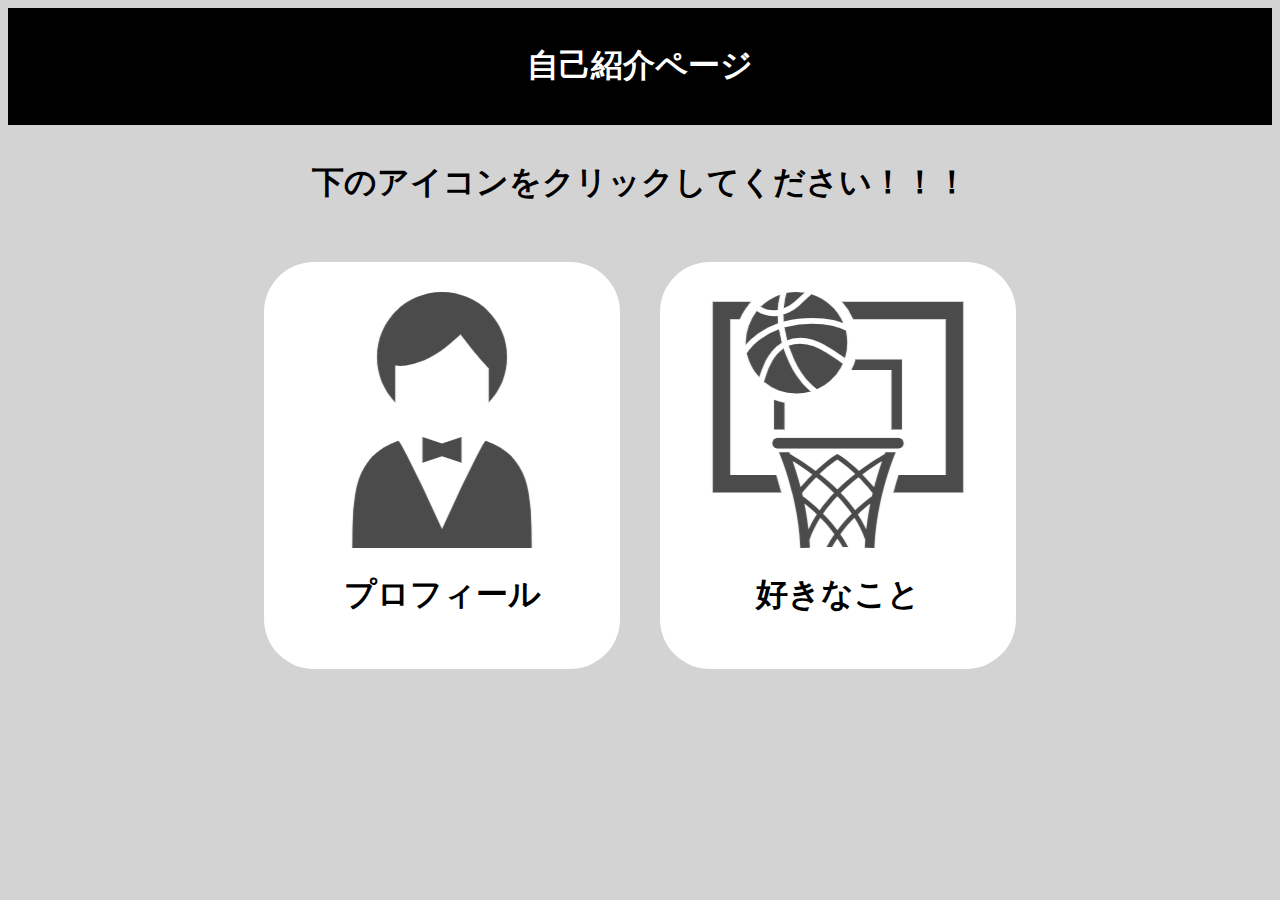
<file: index.html>
<!DOCTYPE html>
<html lang="ja">
    <head>
        <meta charset="UTF-8">
        <title>トップページ</title>
        <link rel="stylesheet" href="top.css">
    </head>
    <body style="background-color: lightgray;">
        <!-- 見出し -->
        <div class="midashi">
            <h1><strong>自己紹介ページ</strong></h1>
        </div>
        <!-- 本文 -->
        <div class="honbun">
            <h1>下のアイコンをクリックしてください！！！</h1>
        </div>
        <!-- リンク -->
        <div class="linkbox">
            <!-- プロフィールアイコン -->
            <div class="icon">
                <a href="profile.html"></a>
                <img src="images/profile.png">
                <h1 style="text-align: center;">プロフィール</h1>
            </div>
            <!-- 好きなことアイコン -->
            <div class="icon">
                <a href="hobby.html"></a>
                <img src="images/basketball.png">
                <h1 style="text-align: center;">好きなこと</h1>
            </div>
        </div>        
    </body>
</html>
</file>
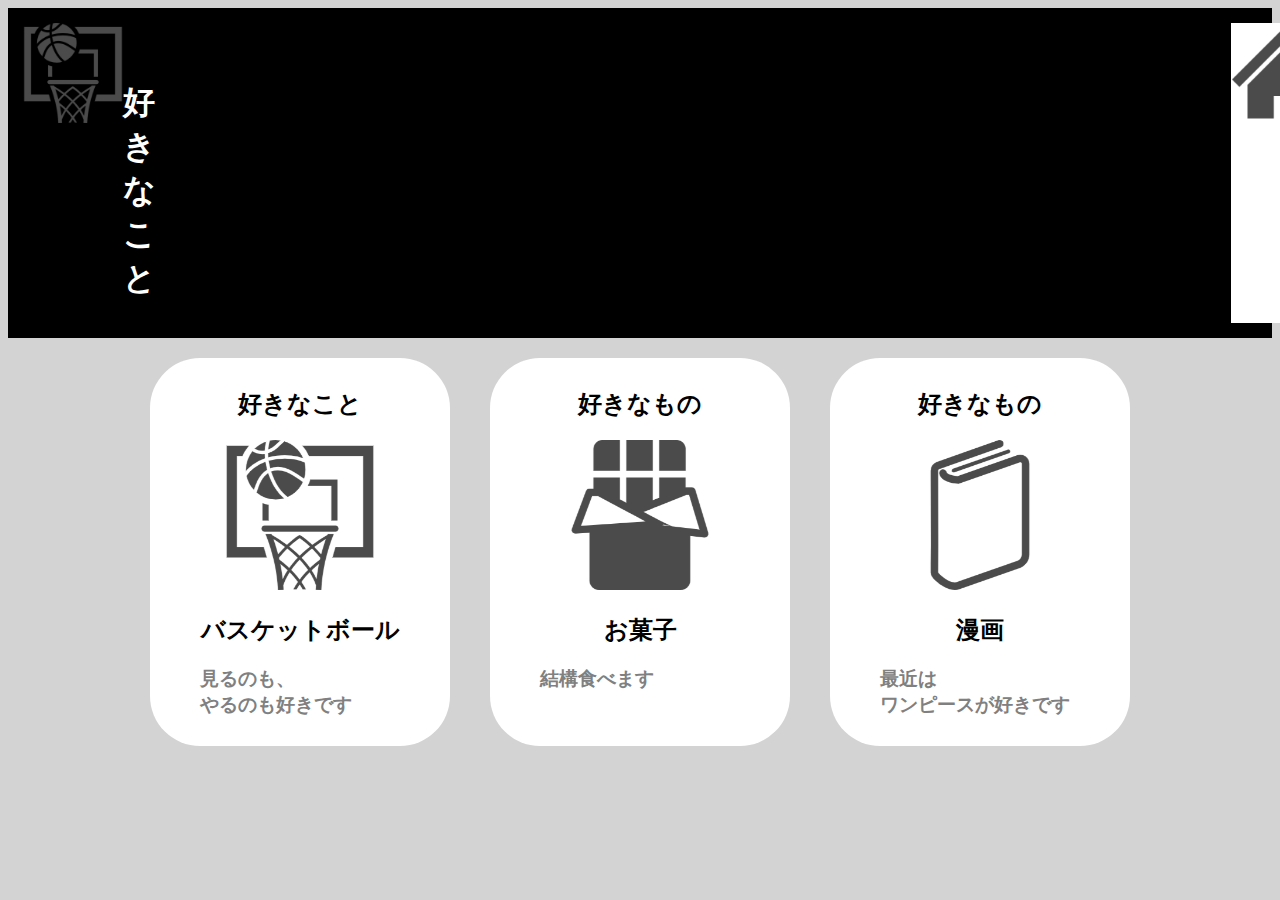
<file: hobby.html>
<!DOCTYPE html>
<html lang="ja">
    <head>
        <meta charset="UTF-8">
        <title>好きなこと</title>
        <link rel="stylesheet" href="hobby.css">
    </head>
    <body style="background-color: lightgray;">
        <!-- 見出し -->
        <div class="midashi">
            <img src="images/basketball.png" width="100" height="100">
            <h1><strong>&emsp;好きなこと</strong></h1>
            <!-- ホームアイコン(トップページへ戻る) -->
            <div class="home">
                <img src="images/home.png" width="100" height="100">
                <a href="index.html"></a>
            </div>
        </div>
        <!-- 本文 -->
        <div class="box">
            <!-- 好きなこと -->
            <div class="hobby-box">
                <h2>好きなこと</h2>
                <img src="images/basketball.png" width="150" height="150">
                <h2>バスケットボール</h2>
                <!-- コメント -->
                <h3>見るのも、<br>やるのも好きです</h3>
            </div>
            <!-- 好きなもの１ -->
            <div class="hobby-box">
                <h2>好きなもの</h2>
                <img src="images/choco.png" width="150" height="150">
                <h2>お菓子</h2>
                <!-- コメント -->
                <h3>結構食べます</h3>
            </div>
            <!-- 好きなもの２ -->
            <div class="hobby-box">
                <h2>好きなもの</h2>
                <img src="images/book.png" width="150" height="150">
                <h2>漫画</h2>
                <!-- コメント -->
                <h3>最近は<br>ワンピースが好きです</h3>
            </div>
        </div>
    </body>
</html>
</file>
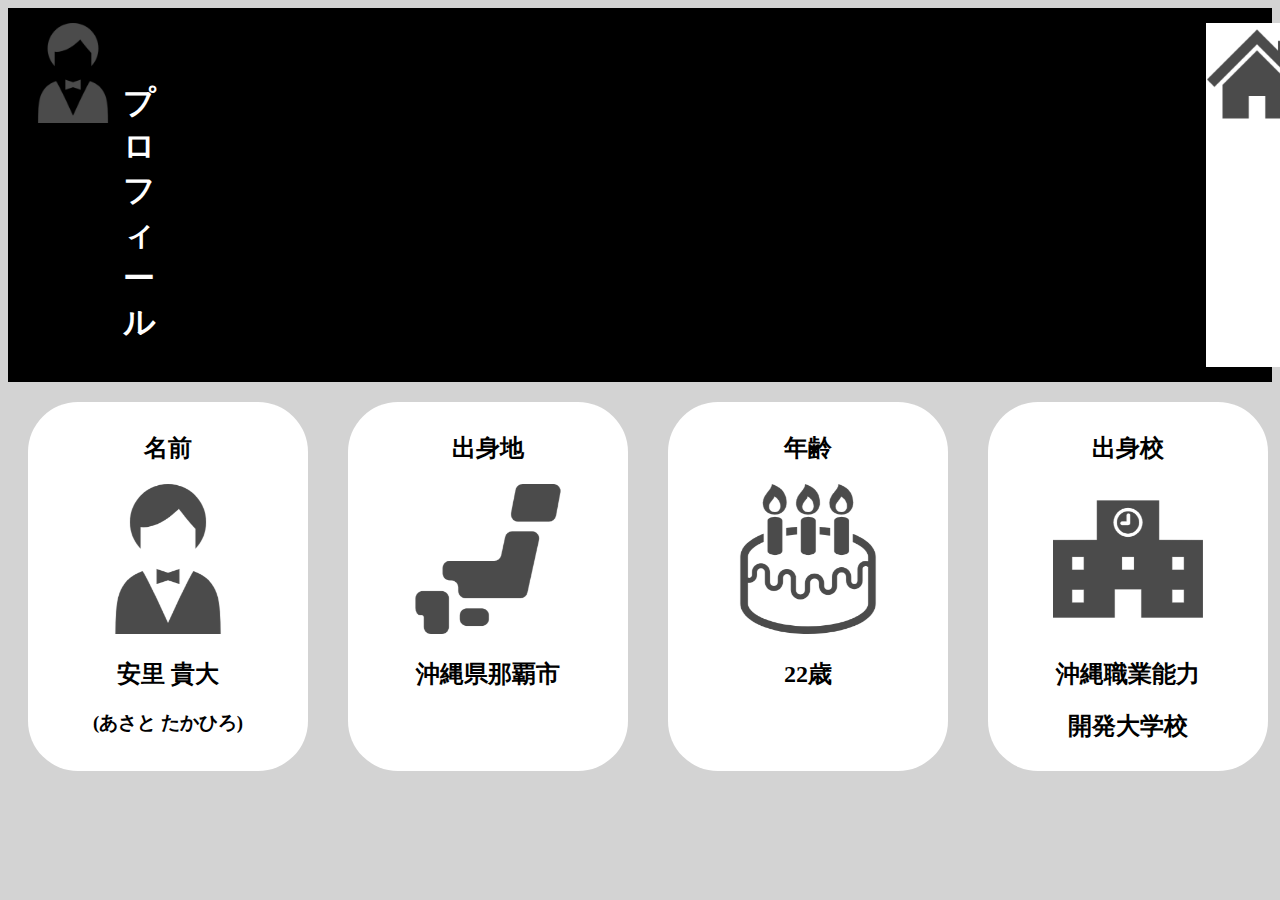
<file: profile.html>
<!DOCTYPE html>
<html lang="ja">
    <head>
        <meta charset="UTF-8">
        <title>プロフィール</title>
        <link rel="stylesheet" href="profile.css">
    </head>
    <body style="background-color: lightgray;">
        <!-- 見出し -->
        <div class="midashi">
            <img src="images/profile.png" width="100" height="100">
            <h1><strong>&emsp;プロフィール</strong></h1>
            <!-- ホームアイコン(トップページへ戻る) -->
            <div class="home">
                <img src="images/home.png" width="100" height="100">
                <a href="index.html"></a>
            </div>
        </div>
        <!-- 本文 -->
        <div class="box">
            <!-- 名前 -->
            <div class="profile-box">
                <h2>名前</h2>
                <img src="images/profile.png" width="150" height="150">
                <h2>安里 貴大</h2>
                <h3>(あさと たかひろ)</h3>
            </div>
            <!-- 出身地 -->
            <div class="profile-box">
                <h2>出身地</h2>
                <img src="images/japan.png" width="150" height="150">
                <h2>沖縄県那覇市</h2>
            </div>
            <!-- 年齢 -->
            <div class="profile-box">
                <h2>年齢</h2>
                <img src="images/cake.png" width="150" height="150">
                <h2>22歳</h2>
            </div>
            <!-- 出身校 -->
            <div class="profile-box">
                <h2>出身校</h2>
                <img src="images/school.png" width="150" height="150">
                <h2>沖縄職業能力</h2>
                <h2>開発大学校</h2>
            </div>
        </div>        
    </body>
</html>
</file>
<file: top.css>
/* 見出しの編集 */
.midashi{
    /* div内の余白 */
    padding: 15px;
    /* 背景 */
    background-color: black;
    /* 文字色 */
    color: white;
    /* 文字中央寄せ */
    text-align: center;

}

/* 本文の編集 */
.honbun{
    /* div内の余白 */
    padding: 15px;
    /* 背景 */
    background-color: lightgray;
    /* 文字中央寄せ */
    text-align: center;

}

/* linkboxクラスの編集 */
.linkbox{
    /* div内の要素を横並びに */
    display: flex;
    /* 横幅設定 */
    width: fit-content;
    /* 中央寄せ */
    margin: auto; 
}

/* アイコンの編集 */
.icon {
    /* 横幅設定 */
    width: fit-content;
    /* アイコン内の背景色 */
    background-color: white;
    /* アイコン内の余白 */
    padding: 30px;
    padding-left: 50px;
    padding-right: 50px;
    border-radius: 50px;
    /* アイコン外の余白 */
    margin: 20px;
    /* div要素全体にリンクをつけるために必要な要素 */
    position: relative;

}
.icon a {
    /* div要素全体にリンクをつけるために必要な要素 */
    position: absolute;
    top: 0;
    left: 0;
    height:100%;
    width: 100%;
}
.icon a:hover{/* マウスオーバー時に色変更*/
    opacity: 0.1;
    background-color: #000000;
}
</file>
<file: hobby.css>
/* 見出しの編集 */
.midashi{
    /* 要素を横並びに */
    display: flex;
    /* div内に余白を */
    padding: 15px;
    /* 背景 */
    background-color: black;
    /* 文字色 */
    color: white;

}

/* ホームアイコンの編集 */
.home {
    /* アイコンの編集 */
    width: fit-content;
    /* アイコン内の背景色 */
    background-color: white;
    /* アイコン内の余白 */
    padding: 1px;
    /* アイコンを右寄せ */
    margin-left: 1075px;
    /* div要素全体にリンクをつけるために必要な要素 */
    position: relative;

}
.home a {
    /* div要素全体にリンクをつけるために必要な要素 */
    position: absolute;
    top: 0;
    left: 0;
    height:100%;
    width: 100%;
}
.home a:hover{/* マウスオーバー時に色変更*/
    opacity: 0.1;
    background-color: #000000;
}

/* boxクラスの編集 */
.box{
    /* div内の要素を横並びに */
    display: flex;
    /* 横幅設定 */
    width: fit-content;
    /* 中央寄せ */
    margin: auto;
    
}

/* hobby-boxクラスの編集 */
.hobby-box {
    /* アイコンの編集 */
    width: 200px;
    text-align: center;
    /* アイコン内の背景色 */
    background-color: white;
    /* アイコン内の余白 */
    padding: 10px;
    padding-left: 50px;
    padding-right: 50px;
    border-radius: 50px;
    /* アイコン外の余白 */
    margin: 20px;

}

/* コメントの編集 */
h3{
    /* 左寄せ */
    text-align: left;
    /* 文字色 */
    color: gray;
}
</file>
<file: profile.css>
/* 見出しの編集 */
.midashi{
    /* 要素を横並びに */
    display: flex;
    /* div内に余白を */
    padding: 15px;
    /* 背景 */
    background-color: black;
    /* 文字色 */
    color: white;
}

/* ホームアイコンの編集 */
.home {
    /* アイコンの編集 */
    width: fit-content;
    /* アイコン内の背景色 */
    background-color: white;
    /* アイコン内の余白 */
    padding: 1px;
    /* アイコンを右寄せ */
    margin-left: 1050px;
    /* div要素全体にリンクをつけるために必要な要素 */
    position: relative;

}
.home a {
    /* div要素全体にリンクをつけるために必要な要素 */
    position: absolute;
    top: 0;
    left: 0;
    height:100%;
    width: 100%;
}
.home a:hover{/* マウスオーバー時に色変更*/
    opacity: 0.1;
    background-color: #000000;
}

/* boxクラスの編集 */
.box{
    /* div内の要素を横並びに */
    display: flex;
    /* 横幅設定 */
    width: fit-content;
    /* 中央寄せ */
    margin: auto;
    
}

/* profile-boxクラスの編集 */
.profile-box {
    /* アイコンの編集 */
    width: 180px;
    text-align: center;
    /* アイコン内の背景色 */
    background-color: white;
    /* アイコン内の余白 */
    padding: 10px;
    padding-left: 50px;
    padding-right: 50px;
    border-radius: 50px;
    /* アイコン外の余白 */
    margin: 20px;

}
</file>
